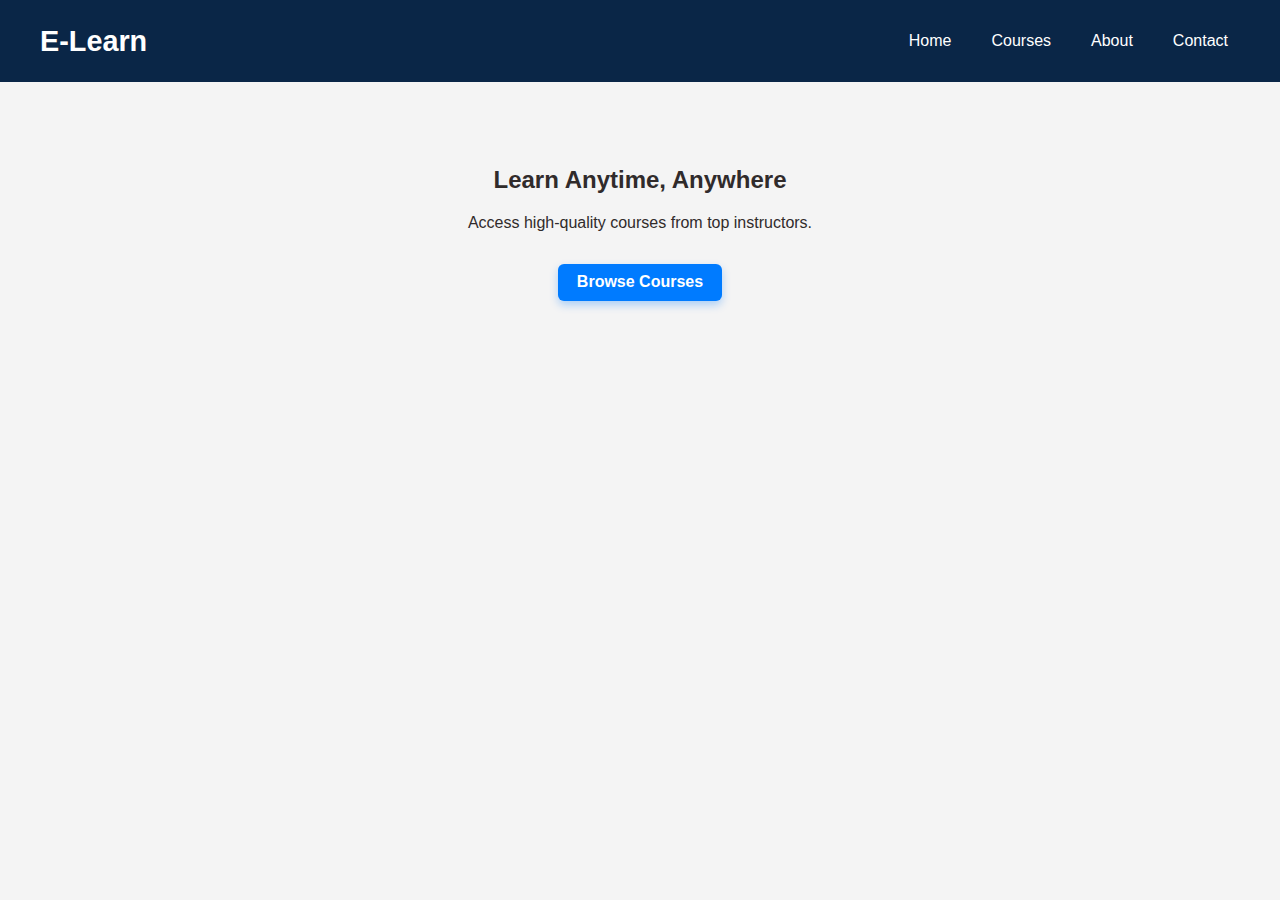
<file: index.html>
<!-- index.html -->
<!DOCTYPE html>
<html lang="en">
<head>
  <meta charset="UTF-8">
  <meta name="viewport" content="width=device-width, initial-scale=1.0">
  <title>E-Learning Platform</title>
  <link rel="stylesheet" href="style.css">
</head>
<body>
  <header>
    <nav class="navbar">
      <h1>E-Learn</h1>
      <ul>
        <li><a href="index.html">Home</a></li>
        <li><a href="courses.html">Courses</a></li>
        <li><a href="about.html">About</a></li>
        <li><a href="contact.html">Contact</a></li>
      </ul>
    </nav>
  </header>

  <section class="hero">
    <h2>Learn Anytime, Anywhere</h2>
    <p>Access high-quality courses from top instructors.</p>
    <a href="courses.html" class="btn">Browse Courses</a>

    


  </section>

  <footer>
    <p>&copy; 2025 E-Learn Platform. All rights reserved.</p>
  </footer>
</body>
</html>
</file>
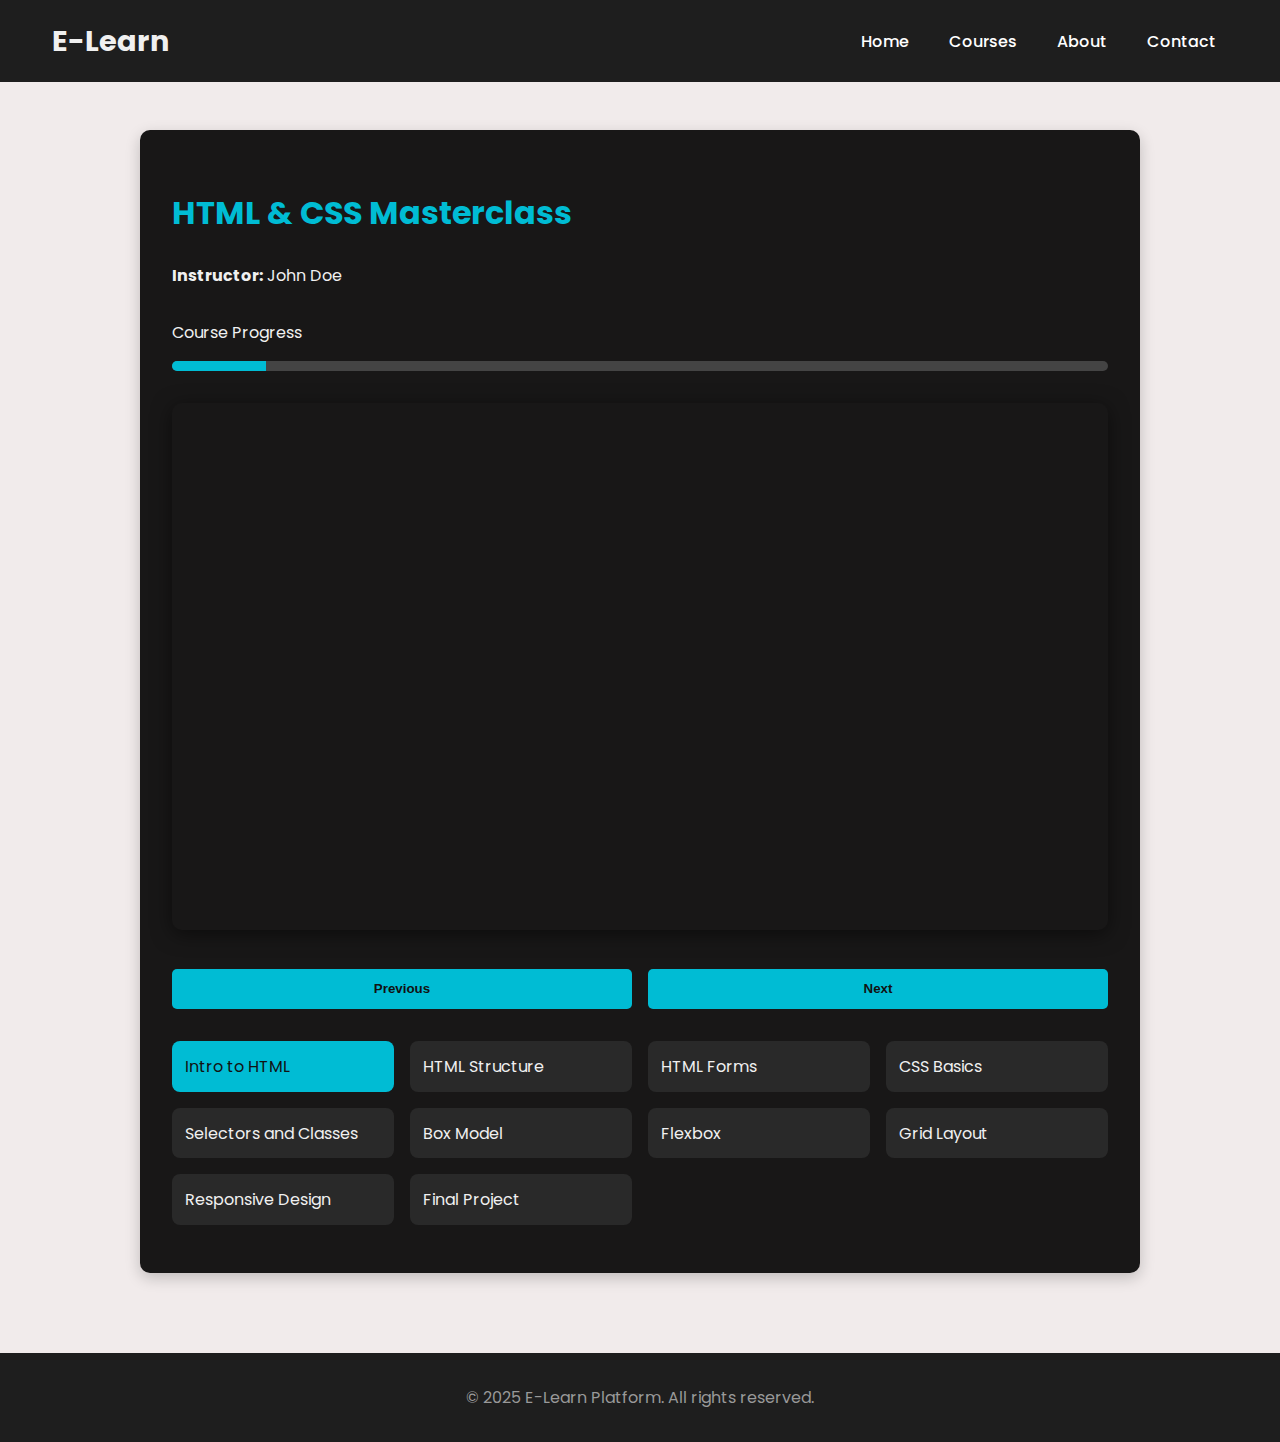
<file: course-details.html>
<!DOCTYPE html>
<html lang="en">
<head>
  <meta charset="UTF-8" />
  <meta name="viewport" content="width=device-width, initial-scale=1.0"/>
  <title>Course Details</title>
  <link rel="stylesheet" href="course.css" />
  
</head>
<body>

<header>
  <nav class="navbar">
    <h1>E-Learn</h1>
    <ul>
      <li><a href="index.html">Home</a></li>
      <li><a href="courses.html">Courses</a></li>
      <li><a href="about.html">About</a></li>
      <li><a href="contact.html">Contact</a></li>
    </ul>
  </nav>
</header>

<section class="course-container">
  <div class="course-card-detail">
    <h2>HTML & CSS Masterclass</h2>
    <p><strong>Instructor:</strong> John Doe</p>

    <div class="progress-section">
      <p>Course Progress</p>
      <div class="progress-bar">
        <div class="progress" id="progress-fill"></div>
      </div>
    </div>

    <div class="video-wrapper">
      <iframe id="video-frame" src="" allowfullscreen></iframe>
    </div>

    <div class="navigation-buttons">
      <button onclick="prevVideo()">Previous</button>
      <button onclick="nextVideo()">Next</button>
    </div>

    <div class="playlist">
      <ul id="video-list"></ul>
    </div>
  </div>
</section>

<footer>
  <p>&copy; 2025 E-Learn Platform. All rights reserved.</p>
</footer>

<script>
  const videos = [
    { title: "Intro to HTML", url: "https://www.youtube.com/embed/UB1O30fR-EE" },
    { title: "HTML Structure", url: "https://www.youtube.com/embed/mU6anWqZJcc" },
    { title: "HTML Forms", url: "https://www.youtube.com/embed/1Rs2ND1ryYc" },
    { title: "CSS Basics", url: "https://www.youtube.com/embed/kUMe1FH4CHE" },
    { title: "Selectors and Classes", url: "https://www.youtube.com/embed/3JluqTojuME" },
    { title: "Box Model", url: "https://www.youtube.com/embed/BsDoLVMnmZs" },
    { title: "Flexbox", url: "https://www.youtube.com/embed/G3e-cpL7ofc" },
    { title: "Grid Layout", url: "https://www.youtube.com/embed/qz0aGYrrlhU" },
    { title: "Responsive Design", url: "https://www.youtube.com/embed/wRNinF7YQqQ" },
    { title: "Final Project", url: "https://www.youtube.com/embed/HD13eq_Pmp8" }
  ];

  let currentIndex = 0;

  const videoFrame = document.getElementById("video-frame");
  const videoList = document.getElementById("video-list");
  const progressFill = document.getElementById("progress-fill");

  function loadVideo(index) {
    videoFrame.src = videos[index].url;
    document.querySelectorAll('#video-list li').forEach((li, i) => {
      li.classList.toggle("active", i === index);
    });
    const progressPercent = ((index + 1) / videos.length) * 100;
    progressFill.style.width = progressPercent + "%";
  }

  function prevVideo() {
    if (currentIndex > 0) {
      currentIndex--;
      loadVideo(currentIndex);
    }
  }

  function nextVideo() {
    if (currentIndex < videos.length - 1) {
      currentIndex++;
      loadVideo(currentIndex);
    }
  }

  // Initialize playlist
  videos.forEach((video, i) => {
    const li = document.createElement("li");
    li.textContent = video.title;
    li.onclick = () => {
      currentIndex = i;
      loadVideo(i);
    };
    videoList.appendChild(li);
  });

  // Load the first video
  loadVideo(currentIndex);
</script>

</body>
</html>
</file>
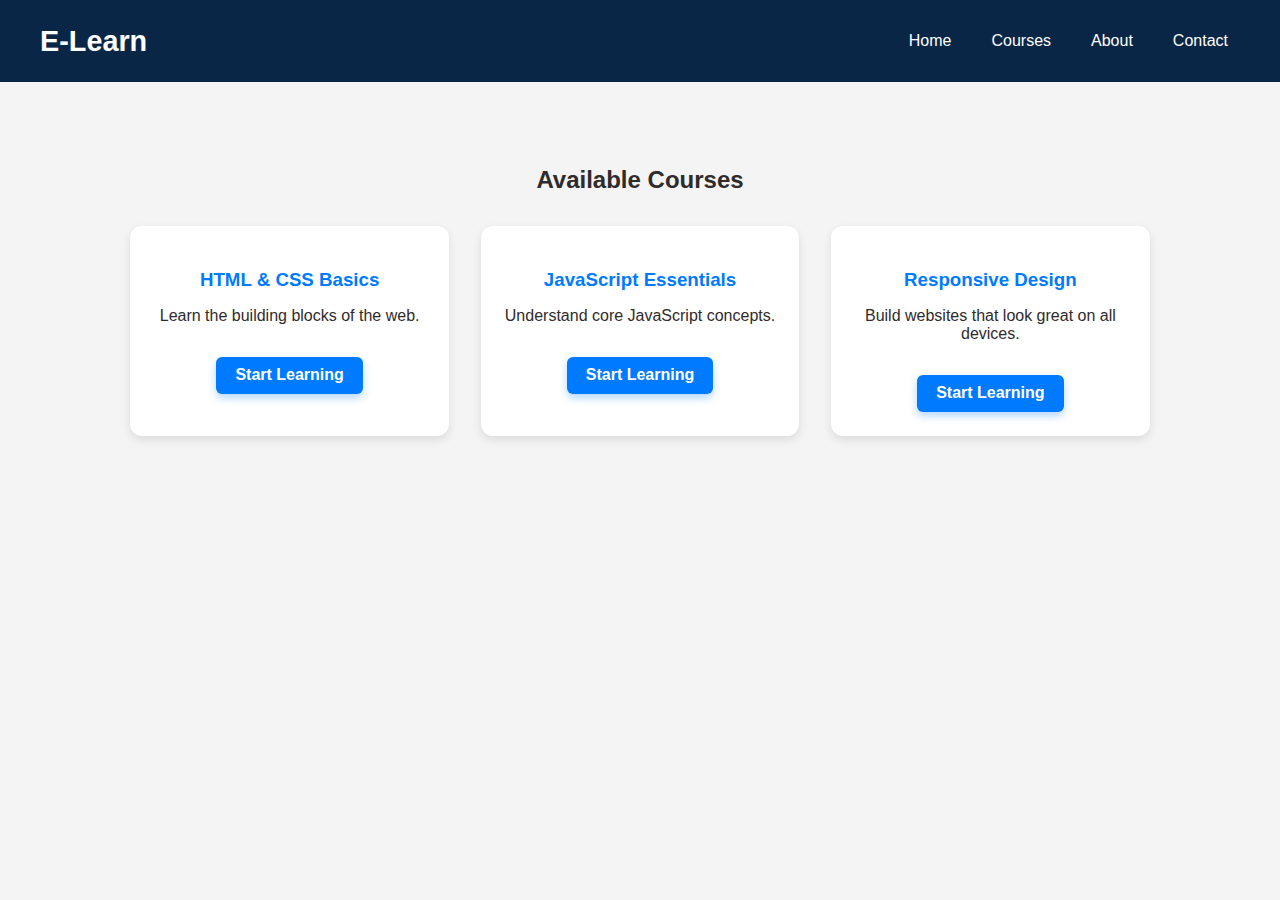
<file: courses.html>
<!-- courses.html -->
<!DOCTYPE html>
<html lang="en">
<head>
  <meta charset="UTF-8">
  <meta name="viewport" content="width=device-width, initial-scale=1.0">
  <title>Courses</title>
  <link rel="stylesheet" href="style.css">
</head>
<body>
  <header>
    <nav class="navbar">
      <h1>E-Learn</h1>
      <ul>
        <li><a href="index.html">Home</a></li>
        <li><a href="courses.html">Courses</a></li>
        <li><a href="about.html">About</a></li>
        <li><a href="contact.html">Contact</a></li>
      </ul>
    </nav>
  </header>
  
  <section class="course-list">
    
    <h2>Available Courses</h2>
    <div class="course-grid">
      <div class="course-card">
        <h3>HTML & CSS Basics</h3>
        <p>Learn the building blocks of the web.</p>
        <a href="course-details.html" class="btn">Start Learning</a>
      </div>
      <div class="course-card">
        <h3>JavaScript Essentials</h3>
        <p>Understand core JavaScript concepts.</p>
        <a href="course-details.html" class="btn">Start Learning</a>
      </div>
      <div class="course-card">
        <h3>Responsive Design</h3>
        <p>Build websites that look great on all devices.</p>
        <a href="course-details.html" class="btn">Start Learning</a>
      </div>
    </div>
  </section>

  <footer>
    <p>&copy; 2025 E-Learn Platform. All rights reserved.</p>
  </footer>
</body>
</html>
</file>
<file: style.css>
/* Google Fonts Import */
@import url('https://fonts.googleapis.com/css2?family=Inter:wght@400;600&display=swap');

/* Base styles */
body {
  font-family: 'Inter', Arial, sans-serif;
  margin: 0;
  padding: 0;
  background: #f4f4f4;
  color: #dad3d3;
  transition: background-color 0.3s, color 0.3s;
  font-family: 'Roboto', sans-serif;
  margin: 0;
  padding: 0;
  background-image: url('https://png.pngtree.com/thumb_back/fh260/back_our/20190617/ourmid/pngtree-blue-technology-e-commerce-learning-education-business-poster-banner-image_123753.jpg');
  background-size: cover;
  color: #302b2b;
}
header {
  background-color: #0a2647;
  color: #fff;
  padding: 1rem 0;
}

  .navbar {
    display: flex;
    justify-content: space-between;
    align-items: center;
    max-width: 1200px;
    margin: auto;
    height: 50px;
    padding: 0 20px;
  }

  .navbar h1 {
    font-size: 1.8rem;
  }

  .navbar ul {
    list-style: none;
    display: flex;
    gap: 1rem;
  }

  .navbar a {
    color: #fff;
    text-decoration: none;
    font-weight: 500;
    padding: 6px 12px;
    border-radius: 5px;
    transition: background 0.3s;
  }

  .navbar a:hover,
  .navbar a.active {
    background-color: #144272;
}
.hero, .about, .contact, .course-detail, .course-list {
  text-align: center;
  padding: 4rem 2rem;
}

.btn {
  display: inline-block;
  margin-top: 1rem;
  padding: 0.6rem 1.2rem;
  background: #007bff;
  color: white;
  border-radius: 6px;
  text-decoration: none;
  border: none;
  font-weight: 600;
  cursor: pointer;
  box-shadow: 0 4px 8px rgba(0,123,255,0.3);
  transition: background-color 0.3s, box-shadow 0.3s, transform 0.2s;
}

.btn:hover, .btn:focus {
  background-color: #0056b3;
  box-shadow: 0 6px 12px rgba(0,86,179,0.6);
  transform: translateY(-2px);
  outline: none;
}

.course-grid {
  display: flex;
  justify-content: center;
  gap: 2rem;
  flex-wrap: wrap;
  margin-top: 2rem;
}

.course-card {
  background: white;
  padding: 1.5rem 1.2rem;
  border-radius: 12px;
  box-shadow: 0 4px 10px rgba(0,0,0,0.1);
  width: 280px;
  transition: box-shadow 0.3s, transform 0.3s;
  cursor: pointer;
}

.course-card:hover {
  box-shadow: 0 8px 20px rgba(0,123,255,0.3);
  transform: translateY(-5px);
}

.course-card h3 {
  margin-bottom: 0.8rem;
  font-weight: 700;
  color: #007bff;
}

form {
  display: flex;
  flex-direction: column;
  max-width: 400px;
  margin: 0 auto;
  gap: 1rem;
}

input, textarea {
  padding: 0.85rem;
  border-radius: 8px;
  border: 1px solid #ccc;
  width: 100%;
  font-size: 1rem;
  transition: border-color 0.3s;
  font-family: 'Inter', Arial, sans-serif;
}

input:focus, textarea:focus {
  border-color: #007bff;
  outline: none;
}

footer {
  position: fixed;
  bottom: -80px; /* initially hidden */
  left: 0;
  width: 100%;
  background-color: #333;
  color: white;
  text-align: center;
  padding: 1rem;
  font-size: 0.9rem;
  transition: bottom 0.5s ease;
  z-index: 1000;
}

footer.show {
  bottom: 0; /* slide into view */
}




iframe {
  margin-top: 2rem;
  border-radius: 12px;
  box-shadow: 0 6px 15px rgba(0,0,0,0.2);
  max-width: 100%;
  height: auto;
  aspect-ratio: 16 / 9;
}

/* Mobile Responsiveness */
@media (max-width: 768px) {
  .navbar {
    flex-direction: column;
    padding: 1rem;
  }
  .navbar ul {
    flex-direction: column;
    gap: 0.8rem;
    margin-top: 0.5rem;
  }
  .course-grid {
    flex-direction: column;
    gap: 1.5rem;
    margin-top: 1.5rem;
  }
  .course-card {
    width: 100%;
    max-width: 350px;
    margin: 0 auto;
  }
  .hero, .about, .contact, .course-detail, .course-list {
    padding: 3rem 1rem;
  }
}

/* Dark Mode - toggle body.dark-mode manually via JS or devtools */
body.dark-mode {
  background: #121212;
  color: #eee;
}

body.dark-mode .navbar {
  background-color: #1f1f1f;
}

body.dark-mode .navbar ul li a {
  color: #eee;
}

body.dark-mode .navbar ul li a:hover {
  color: #66aaff;
}

body.dark-mode .btn {
  background-color: #3399ff;
  color: #fff;
  box-shadow: 0 4px 8px rgba(51,153,255,0.5);
}

body.dark-mode .btn:hover {
  background-color: #007acc;
  box-shadow: 0 6px 12px rgba(0,122,204,0.8);
}

body.dark-mode .course-card {
  background-color: #222;
  box-shadow: 0 4px 12px rgba(0,0,0,0.8);
  color: #ddd;
}

body.dark-mode input, 
body.dark-mode textarea {
  background-color: #222;
  color: #ddd;
  border-color: #555;
}

body.dark-mode footer {
  background-color: #1f1f1f;

}







.team-grid {
  display: flex;
  justify-content: center;
  flex-wrap: wrap;
  gap: 2rem;
  margin: 2rem 0;
}

.team-member {
  text-align: center;
  max-width: 200px;
}

.team-member img {
  width: 100%;
  border-radius: 50%;
  box-shadow: 0 4px 8px rgba(0,0,0,0.1);
  margin-bottom: 0.5rem;
}

.stats {
  display: flex;
  justify-content: center;
  gap: 2rem;
  margin: 2rem 0;
  flex-wrap: wrap;
}

.stat-box {
  background: white;
  padding: 1rem 2rem;
  border-radius: 12px;
  text-align: center;
  box-shadow: 0 4px 10px rgba(0,0,0,0.1);
  min-width: 150px;
  transition: transform 0.3s ease;
}

.stat-box:hover {
  transform: scale(1.05);
  box-shadow: 0 6px 16px rgba(0,0,0,0.15);
}





.team-grid {
  display: flex;
  justify-content: center;
  gap: 2rem;
  flex-wrap: wrap;
  margin: 2rem 0;
}

.team-member {
  text-align: center;
  max-width: 180px;
  background: white;
  padding: 1rem;
  border-radius: 10px;
  box-shadow: 0 4px 12px rgba(0,0,0,0.1);
  transition: transform 0.3s;
}

.team-member:hover {
  transform: scale(1.05);
}

.team-member img {
  border-radius: 50%;
  width: 100px;
  margin-bottom: 0.5rem;
}

.stats {
  display: flex;
  justify-content: center;
  gap: 2rem;
  flex-wrap: wrap;
  margin: 2rem 0;
}

.stat-box {
  text-align: center;
  padding: 1rem 2rem;
  background: white;
  border-radius: 10px;
  box-shadow: 0 4px 10px rgba(0,0,0,0.1);
  min-width: 150px;
  transition: transform 0.3s ease;
}

.stat-box:hover {
  transform: translateY(-5px);
  box-shadow: 0 6px 16px rgba(0,0,0,0.15);
}






---------------------------------------------------
</file>
<file: course.css>
/* Google Font */
@import url('https://fonts.googleapis.com/css2?family=Poppins:wght@400;600&display=swap');

body {
  margin: 0;
  font-family: 'Poppins', sans-serif;
  background-color: #f1ebeb;
  color: #f0f0f0;
}

/* Navbar */
header {
  background-color: #1e1e1e;
  padding: 1rem 2rem;
}


.navbar {
    display: flex;
    justify-content: space-between;
    align-items: center;
    max-width: 1200px;
    margin: auto;
    height: 50px;
    padding: 0 20px;
  }
  
  .navbar h1 {
    font-size: 1.8rem;
  }
  
  .navbar ul {
    list-style: none;
    display: flex;
    gap: 1rem;
  }
  
  .navbar a {
    color: #fff;
    text-decoration: none;
    font-weight: 500;
    padding: 6px 12px;
    border-radius: 5px;
    transition: background 0.3s;
  }
  
  .navbar a:hover,
  .navbar a.active {
    background-color: #144272;
}

/* Course Section */
.course-container {
  padding: 3rem 2rem;
  max-width: 1000px;
  margin: auto;
}

.course-card-detail {
  background: #181717;
  border-radius: 10px;
  padding: 2rem;
  box-shadow: 0 5px 15px rgba(0,0,0,0.2);
}

.course-card-detail h2 {
  color: #00bcd4;
  font-size: 2rem;
}

.progress-section {
  margin: 2rem 0;
}

.progress-bar {
  width: 100%;
  height: 10px;
  background: #444;
  border-radius: 5px;
  overflow: hidden;
}

.progress {
  height: 100%;
  background: #00bcd4;
  width: 0;
  transition: width 0.3s ease-in-out;
}

/* Video */
.video-wrapper {
  margin: 2rem 0;
}

.video-wrapper iframe {
  width: 100%;
  aspect-ratio: 16 / 9;
  border: none;
  border-radius: 10px;
  box-shadow: 0 4px 20px rgba(0,0,0,0.5);
}

/* Playlist */
.playlist {
  margin-top: 2rem;
}

.playlist ul {
  padding: 0;
  list-style: none;
  display: grid;
  grid-template-columns: repeat(auto-fit, minmax(220px, 1fr));
  gap: 1rem;
}

.playlist ul li {
  background: #292929;
  padding: 0.8rem;
  border-radius: 8px;
  cursor: pointer;
  transition: background 0  .7s ease;
}

.playlist ul li:hover,
.playlist ul li.active {
  background: #00bcd4;
  color: #121212;
}

/* Navigation Buttons */
.navigation-buttons {
  margin: 1.5rem 0;
  display: flex;
  justify-content: space-between;
  gap: 1rem;
}

.navigation-buttons button {
  flex: 1;
  padding: 0.8rem;
  border: none;
  border-radius: 5px;
  background: #00bcd4;
  color: #121212;
  font-weight: bold;
  cursor: pointer;
  transition: background 0.3s ease;
}

.navigation-buttons button:hover {
  background: #00a1ba;
}

/* Footer */
footer {
  background-color: #1e1e1e;
  text-align: center;
  padding: 1rem;
  color: #999;
  margin-top: 2rem;
}

/* Responsive Tweaks */
@media (max-width: 600px) {
  .navbar {
    flex-direction: column;
    align-items: flex-start;
  }

  .navbar ul {
    flex-direction: column;
    gap: 0.5rem;
  }

  .navigation-buttons {
    flex-direction: column;
  }
}
</file>
